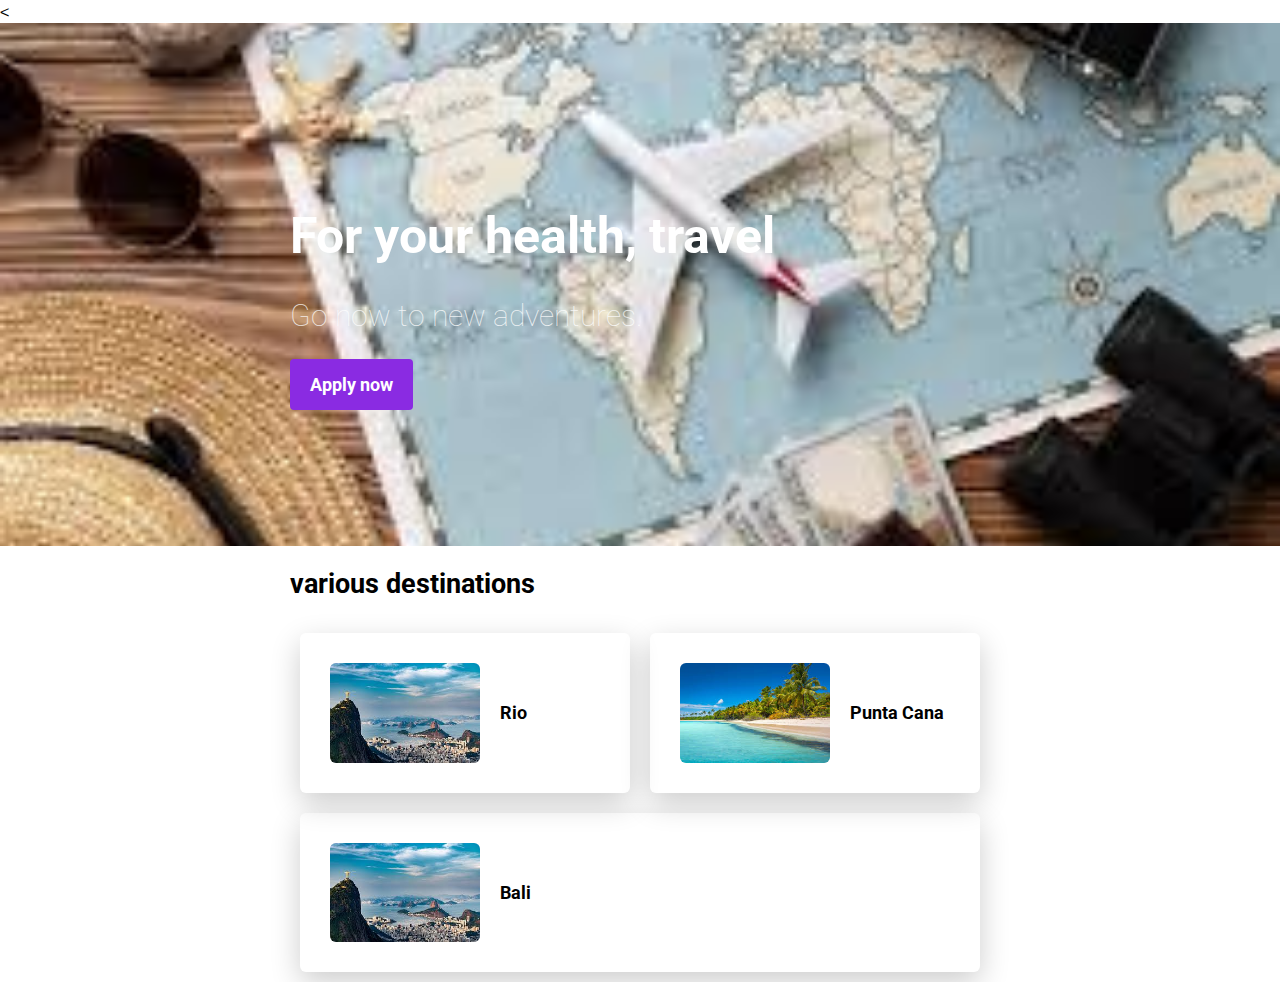
<file: index.html>
<!DOCTYPE html>
<<html>
   <head>
  	  <title>Voyages</title>
	  <meta charset="utf-8">
	  <link rel="stylesheet" href="css/style.css">
	</head>
    <body>

 <div class="banner">
  <div class="container">
    	<h1>For your health, travel</h1>
      <h2>Go now to new adventures.</h2>
      <a href="#apply-section" class="btn-blue">Apply now</a>
   </div>
</div>

   <div class="container">


      <h2>various destinations</h2>
      <div class="cards">
      <div class="card">
         <img src="images/rio.jpg" alt="Rio">
         <h3>Rio</h3>
    </div>

    <div class="card">
         <img src="images/punta.jpg" alt="Punta Cana">
         <h3>Punta Cana</h3>
    </div>

    <div class="card">
         <img src="images/rio.jpg" alt="Bali">
         <h3>Bali</h3>
    </div>
 </div>

 <div id="apply-section">
    <div data-tf-live="01JBEX1A2R7QPM3FHAQC958DWQ"></div>
    <script src="//embed.typeform.com/next/embed.js"></script>
 </div>



    
    </body>

</html>
</file>
<file: css/style.css>
@import url("https://fonts.googleapis.com/css?family=Lora|Roboto");

@import url("components/container.css");
@import url("components/avatar.css");
@import url("components/button.css");
@import url("components/banner.css");
@import url("components/card.css");
body {
	font-family: "Lora", serif;
	font-size: 18px;
	margin: 0px;
}
h1, h2, h3 {
	 font-family: "Roboto", sans-serif;
	 font-weight: bold;
}
a {
	text-decoration: none;
}
</file>
